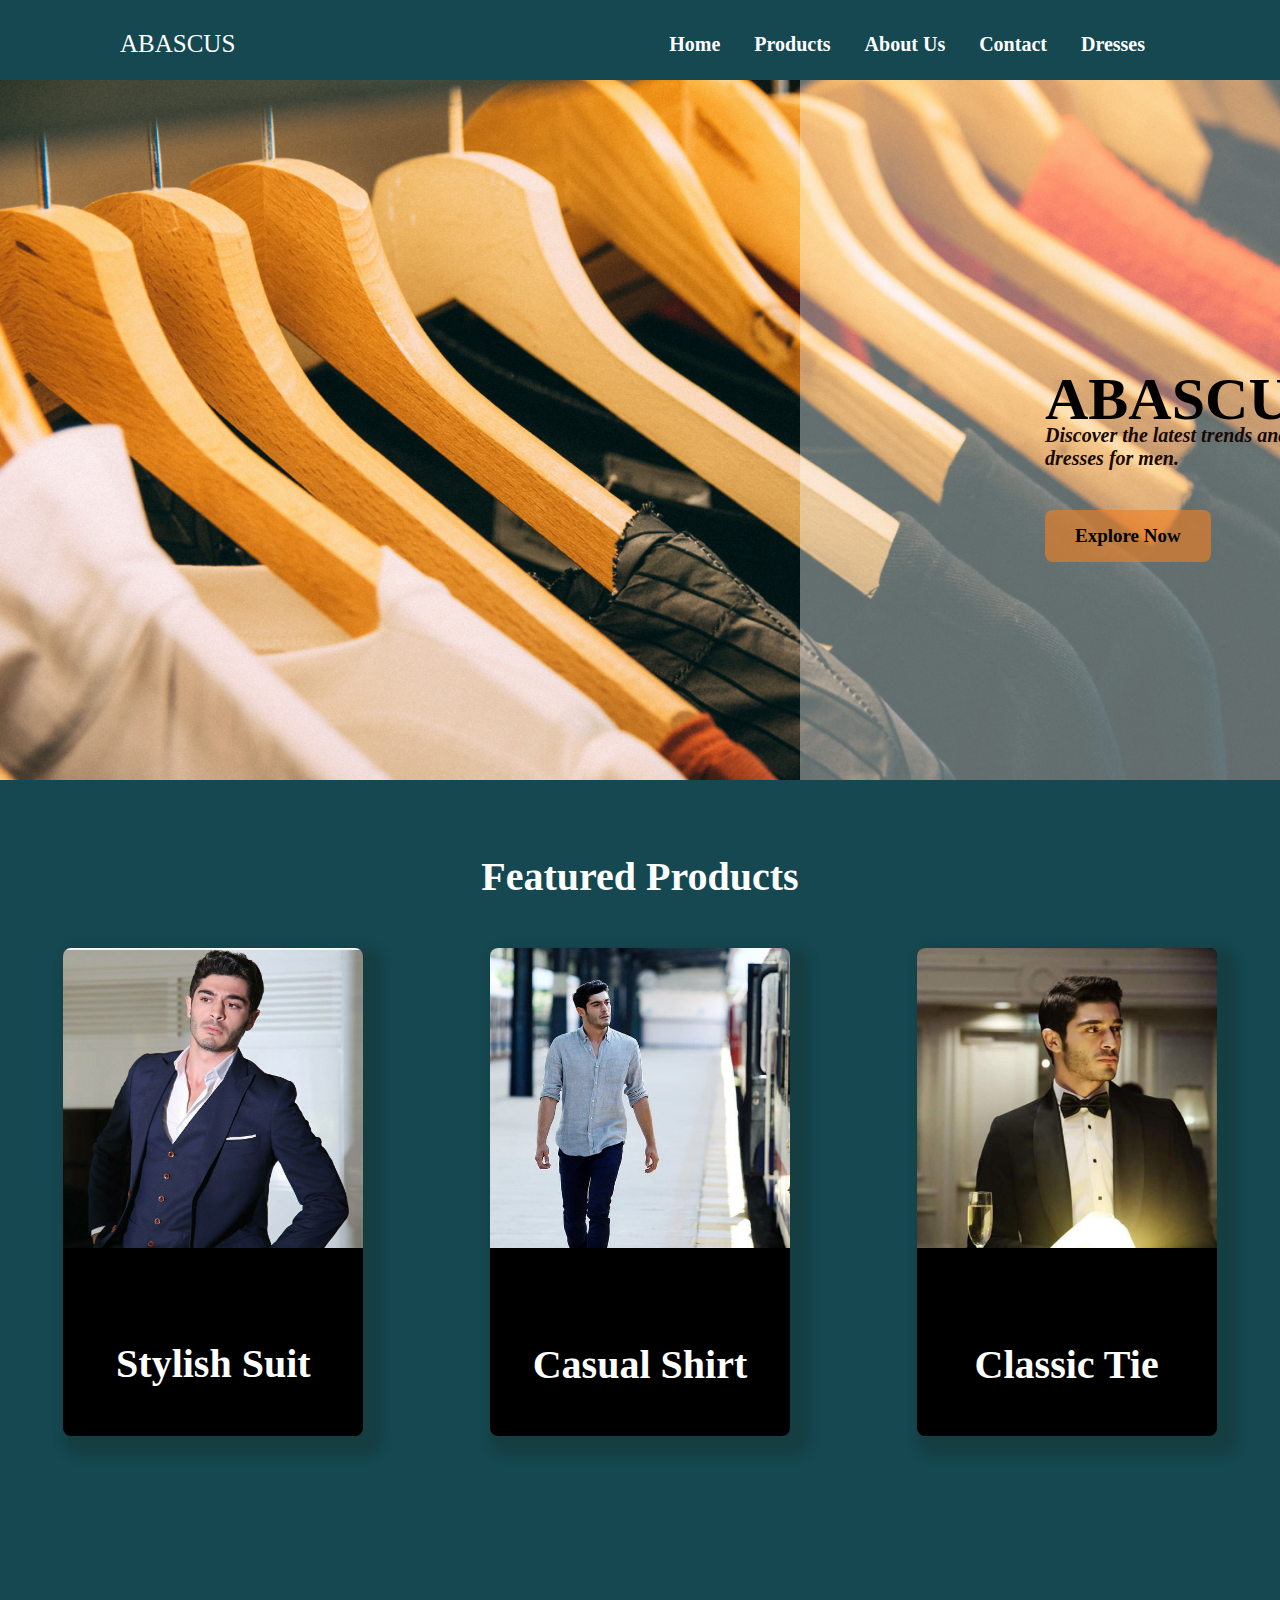
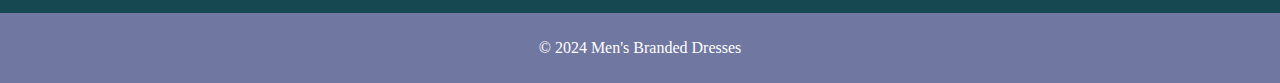
<file: index.html>
<!DOCTYPE html>
<html lang="en">
<head>
    <meta charset="UTF-8">
    <meta name="viewport" content="width=device-width, initial-scale=1.0">
    <link rel="stylesheet" href="styles.css">
    <title>Men's Branded Dresses</title>
</head>
<body>
    <header>
        <nav>
            <div class="logo">ABASCUS</div>
            <div>
                <ul>
                    <li><a href="#home">Home</a></li>
                    <li><a href="#products">Products</a></li>
                    <li><a href="#about">About Us</a></li>
                    <li><a href="#contact">Contact</a></li>
                    <li><a href="#dress">Dresses</a></li>
                </ul>
            </div>
           
        </nav>
    </header>

    <section id="home">
        <div class="back">
            <div class="hero">
                <h1>ABASCUS</h1>
                <p>Discover the latest trends and finest quality dresses for men.</p>
                <a href="#products" class="cta-button">Explore Now</a>
            </div>
        </div>
        
    </section>

    <section id="products">
        <h2>Featured Products</h2>
        <div class="featured-products" id="featuredProducts">
            <!-- Product cards will be dynamically added here using JavaScript -->
        </div>
    </section>

    <!-- <section id="about">
        <h2>About Us</h2>
        <p>Learn more about our commitment to quality and style.</p>
    </section> -->

    <!-- <section id="contact">
        <h2>Contact Us</h2> -->
        <!-- Add contact form or information here -->
    <!-- </section> -->

    <footer>
        <p>&copy; 2024 Men's Branded Dresses</p>
    </footer>

    <script src="script.js"></script>
</body>
</html>
</file>
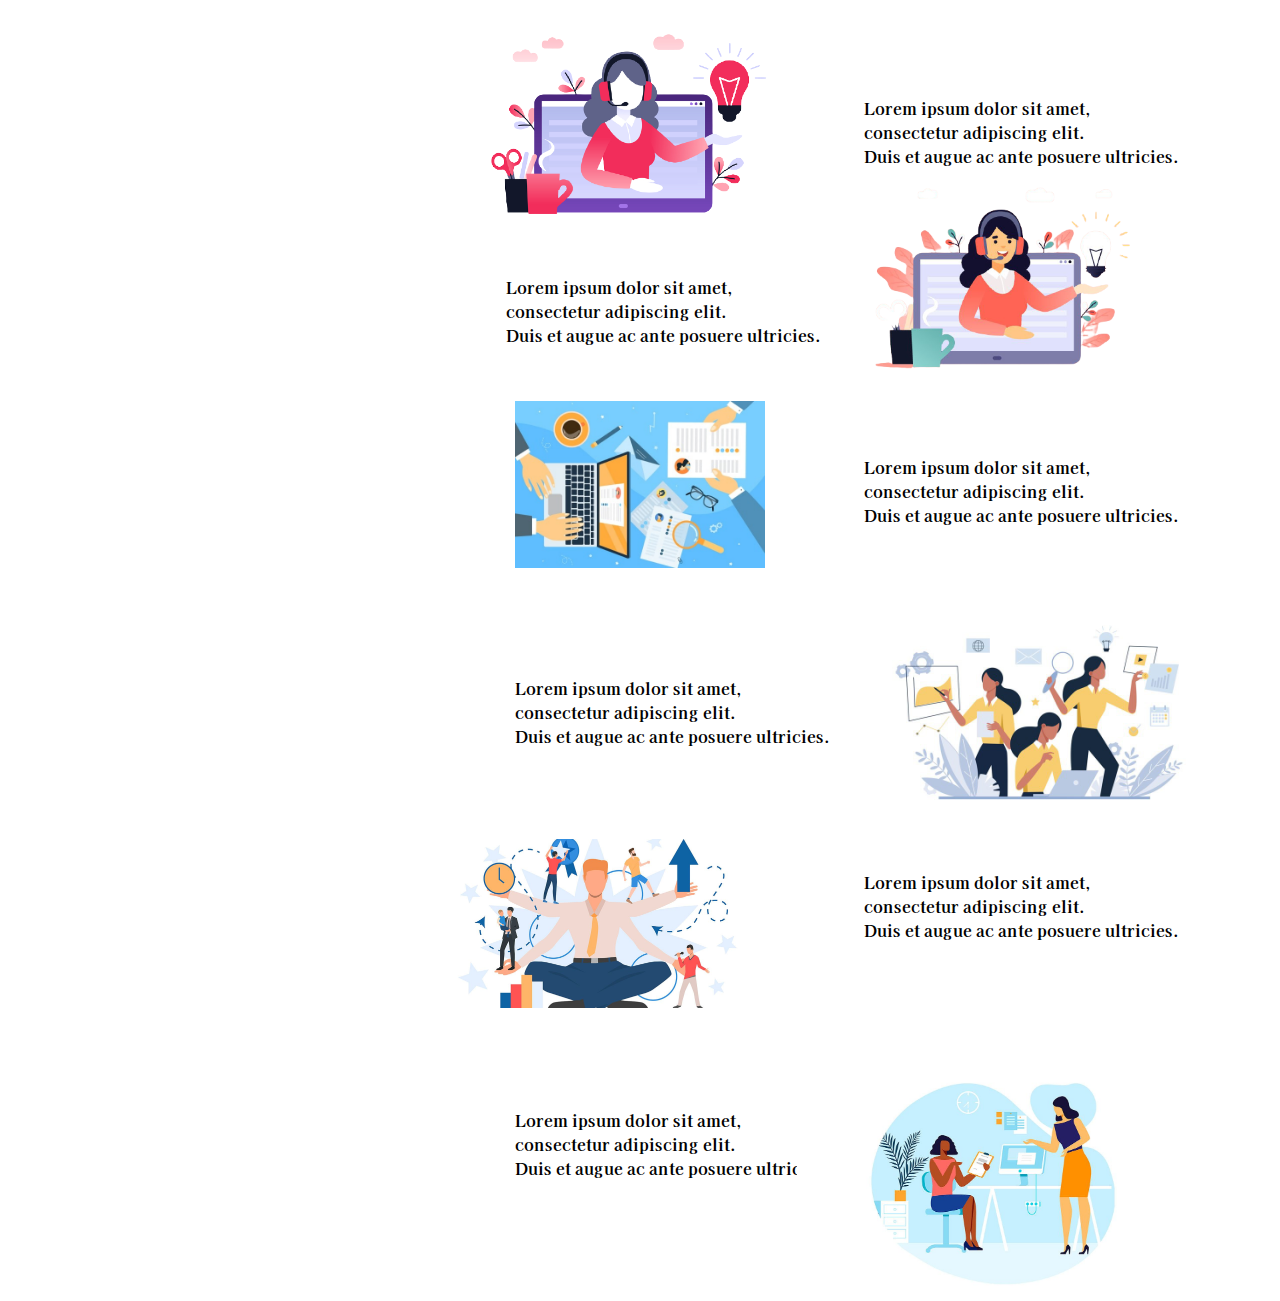
<file: signup.html>
<!DOCTYPE html>
<html lang="en">

<head>
    <meta charset="UTF-8">
    <meta http-equiv="X-UA-Compatible" content="IE=edge">
    <meta name="viewport" content="width=device-width, initial-scale=1.0">
    <title>Document</title>
    <link rel="stylesheet" href="signup.css">
    <link rel="preconnect" href="https://fonts.googleapis.com">
    <link rel="preconnect" href="https://fonts.gstatic.com" crossorigin>
    <link href="https://fonts.googleapis.com/css2?family=Kaisei+Tokumin&display=swap" rel="stylesheet">
</head>

<body>
    <div class="box">
        <div class="matter1">
            <div class="row1 column1 color1">
                <img class="1 image" src="1.png" alt="" width="350px">
            </div>
            <div class="row1 column2 title color2">
                <p>Lorem ipsum dolor sit amet,<br>
                consectetur adipiscing elit.<br>
                Duis et augue ac ante posuere ultricies.</p><br>
            </div>
        </div>
        <div class="matter2">
            <div class="row2 column1 title t1 color1">
                <p>Lorem ipsum dolor sit amet,<br>
                consectetur adipiscing elit.<br>
                Duis et augue ac ante posuere ultricies.</p>
            </div>
            <div class="row2 column2 image2 color2">
                <img class="2 image" src="2.png" alt="" height="250px">
            </div>   
        </div>
        <div class="matter3">
            <div class="row3 column1 image3 color1">
                <img class="3 image" src="3.jpg" alt="" width="250px">
            </div>
            <div class="row3 column2 title t3 color2">
                <p>Lorem ipsum dolor sit amet,<br> 
                consectetur adipiscing elit. <br>
                Duis et augue ac ante posuere ultricies.</p><br>
            </div>
        </div>
        <div class="matter4">
            <div class="row4 column1 title t4 color1">
                <p>Lorem ipsum dolor sit amet,<br> 
                consectetur adipiscing elit. <br>
                Duis et augue ac ante posuere ultricies.</p>
            </div>
            <div class="row4 column2 image4 color2">
                <img class="4 image" src="4.jpg" alt="" width="350px">
            </div>   
        </div>
        <div class="matter5">
            <div class="row5 column1 color1">
                <img class="5 image" src="5.jpg" alt="" width="300px">
            </div>
            <div class="row5 column2 title t5 color2">
                <p>Lorem ipsum dolor sit amet, <br> 
                consectetur adipiscing elit. <br>
                Duis et augue ac ante posuere ultricies.</p><br>
            </div>
        </div>
        <div class="matter6">
            <div class="row6 column1 title t6 color1">
                <p>Lorem ipsum dolor sit amet,<br>
                consectetur adipiscing elit.<br> 
                Duis et augue ac ante posuere ultricies.</p>
            </div>
            <div class="row6 column2 image6 color2">
                <img class="6 image" src="6.jpg" alt="" width="400px">
            </div>   
        </div>
    </div>
</body>

</html>
</file>
<file: styles.css>
body {
    font-family:'Times New Roman', Times, serif;
    margin: 0;
    padding: 0;
    box-sizing: border-box;
    background-color: #154851;
    color: #333;
}

header {
    background-color: #154851; /* Updated color */
    color: #fff;
    padding: 30px;
	height: 20px;
    text-align: center;
}
nav{
	display: flex;
    align-items: center;
	justify-content:space-between ;
}
nav .logo{
	font-size: 25px;
	padding-left: 90px;
}
nav ul {
    list-style: none;
    margin: 0;
    padding-right: 90px;
}

nav ul li {
    display: inline;
    margin: 0 15px;
}

nav a {
    text-decoration: none;
    color: #fff;
    font-weight: bold;
    font-size: 20px;
    transition: color 0.3s ease;
}

nav a:hover {
    color: #f6b17a; /* Updated color */
}

#home {
	height: 700px;
	background-image: url(image.jpg);
	background-size: cover;
    /* padding: 20px; */
}

.hero {
    text-align: left;
    /* padding-left: 490px; */
	/* padding-top: 180px; */
    /* background-color: #6b7bdf;  */
    padding: 245px;
    color: #000000;
}
.hero h1{
	font-size: 60px;
}
.hero p{
    margin-top: -50px;
    font-style: italic;
    font-weight: bold;
    font-size: 20px;
    color: rgb(24, 9, 6);
}
.back{
    width: 887px;
    height: 700px;
    margin-left: 800px;
    background-color: rgba(255, 255, 255, 0.39);
}
.cta-button {
    display: inline-block;
    padding: 15px 30px;
    background-color: #ef7f22a0; /* Updated color */
    color: #000000;
    text-decoration: none;
    border-radius: 8px;
    margin-top: 20px;
    transition: background-color 0.3s ease;
    font-size: 19px;
    font-weight: bold;
}

.cta-button:hover {
    color: white;
    background-color: #19484f; /* Updated color */
}
#products{
    background-color: #154851;
    height: 800px;
}
#products h2{
    padding-top: 40px;
    text-align: center;
    color: white;
    font-size: 40px;
}
.featured-products {
    display: flex;
    justify-content: space-around;
    flex-wrap: wrap;
}

.product-card {
    background-color: #000000;
    border-radius: 8px;
    box-shadow: 0 2px 4px rgba(0, 0, 0, 0.1);
    overflow: hidden;
    margin: 15px;
    transition: transform 0.3s ease-in-out;
    box-shadow: 10px 10px 10px 10px #17302e68;
}

.product-card:hover {
    transform: scale(1.05);
}

.product-image {
    max-width: 100%;
    height: auto;
}

.product-info {
    padding: 15px;
}

footer {
    background-color: #7077a1; /* Updated color */
    color: #fff;
    text-align: center;
    padding-top: 10px;
	padding-bottom: 10px;
    /* position: fixed; */
    bottom: 0;
    width: 100%;
}
</file>
<file: signup.css>
*{
  margin: 0%;
  padding: 0%;
}
.title{
  font-family: 'Kaisei Tokumin', serif;
  font-weight: bold;
}
.box{
  padding-left: 35%;
}
.column2{
  padding-left: 50%;
  margin-top: -17%;
}
.t1{
  padding-left: 7%;
  padding-top: 10%;
}
.image2{
  margin-top: -24%;
  margin-left: -10%;
}
.image3{
  margin-left: 8%;
}
.image4{
  margin-top: -19%;
}
.t3{
  padding-top: 3%;
}
.t4{
  padding-top: 15%;
  padding-left: 8%;
}
.image6{
  padding-top: 4%;
  margin-left: -8%;
}
.t6{
  padding-top: 17%;
  padding-left: 8%;
}
.color1{
  animation-name: color1;
  animation-duration: 5s;
  animation-iteration-count: infinite;
  animation-direction: alternate-reverse;
}
@keyframes color1 {
  from{
    transform: rotateZ(360deg) 
  }
  to{
    transform: rotateZ(-360deg) 
  }
}
</file>
